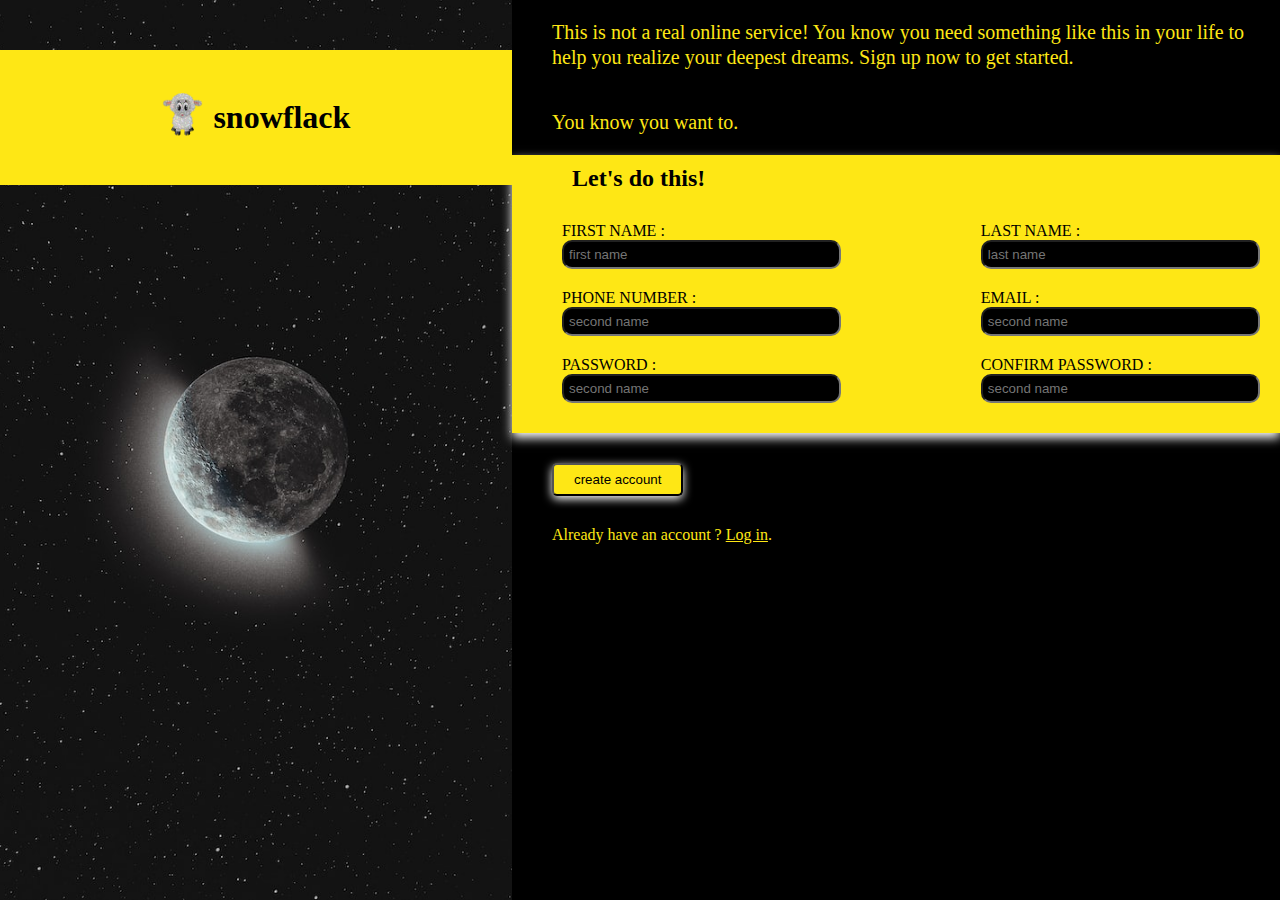
<file: index.html>
<!DOCTYPE html>
<html lang="en">

<head>
    <meta charset="UTF-8">
    <meta http-equiv="X-UA-Compatible" content="IE=edge">
    <meta name="viewport" content="width=device-width, initial-scale=1.0">
    <title>Sing-Up Form</title>
    <link rel="stylesheet" href="style.css">
</head>

<body>
    <div class="full">
        <div class="left">
            <img src="daniel-castellon-OyGLhrZmHLQ-unsplash.jpg" alt="">
            <div class="logo">
                <img src="animals-g70308c87e_1920.png" alt="" height="50px">
                <h1>snowflack</h1>
            </div>
        </div>
        <div class="right">

            <div class="insideright">
                <p>This is not a real online service! You know you need something like this in your life to help you realize your deepest dreams. Sign up now to get started.</p>
                <p class="remote-text">You know you want to.</p>
            </div>
            <form action='' method='' id='form'>

                <p class="formheading">Let's do this!</p>
                <div class="input">
                    <label for="first-name">FIRST NAME :</label>
                    <input type="text" name="first-name" id="first-name" placeholder="first name" required>
                </div>
                <div class="input">
                    <!-- <label for="secondname">SECOND NAME</label>
                    <input type="text" placeholder="second name"> -->
                    <label for="last-name">LAST NAME :</label>
                    <input type="text" name="last-name" id="last-name" placeholder="last name" required>
                </div>
                <div class="input">
                    <label for="phone-number">PHONE NUMBER :</label>
                    <input type="tel" name="phone-number" id="phone-number" placeholder="second name" required  pattern='[0-9]{10}'>
                </div>
                <div class="input">
                    <label for="email">EMAIL :</label>
                    <input type="text" name="email" id="email" placeholder="second name" required>
                </div>
                <div class="input">
                    <label for="password">PASSWORD :</label>
                    <input type="password" name="password" id="password" placeholder="second name" required>
                </div>
                <div class="input">
                    <label for="confirm-password">CONFIRM PASSWORD :</label>
                    <input type="password" name="consfirm-password" id="confirm-password" placeholder="second name" required>
                </div>

            </form>
            <button type="submit" class="button" form="form" >create account</button>

            <p id="signin">Already have an account ? <a href="#">Log in</a>.</p>
        </div>

    </div>
</body>

</html>
</file>
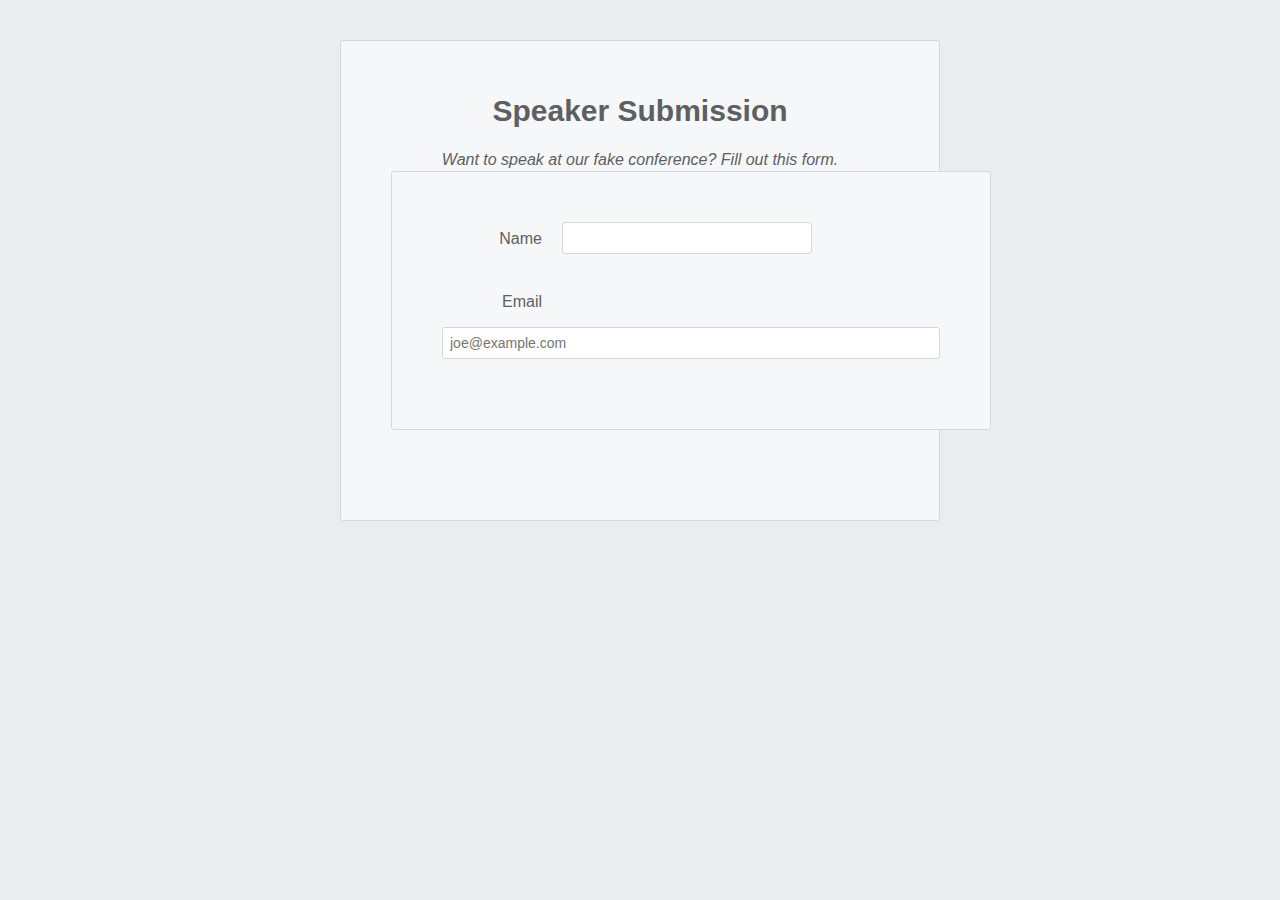
<file: exampleform/form.html>
<!DOCTYPE html>
<html lang='en'>
  <head>
    <meta charset='UTF-8'/>
    <title>Speaker Submission</title>
    <link rel='stylesheet' href='style.css'/>
  </head>
  <body>
    <header class='speaker-form-header'>
      <h1>Speaker Submission</h1>
      <p><em>Want to speak at our fake conference? Fill out
        this form.</em></p>
      <form action='' method='get' class='speaker-form'>
        <div class='form-row'>
          <label for='full-name'>Name</label>
          <input id='full-name' name='full-name' type='text'/>
        </div>
        <div class='form-row'>
          <label for='email'>Email</label>
          <input id='email'
                 name='email'
                 type='email'
                 placeholder='joe@example.com'/>
        </div>
        </form>
    </header>
  </body>
</html>
</file>
<file: style.css>
* {
    margin: 0px;
    color: rgb(254, 231, 21);
    box-sizing: border-box;
}

.full {
    display: flex;
}

.left {
    display: flex;
    width: 40vw;
    /* height: 100vh; */
    /* background: url('daniel-castellon-OyGLhrZmHLQ-unsplash.jpg') center center; */
    background-color: black;

}

.left > img {
    height: 100vh;
    min-width: 40vw;
    object-fit: cover;
}

h1 {
    color: black;
}

.logo {
    display: flex;
    justify-content: center;
    align-items: center;
    gap: 10px;

    background-color: rgb(254, 231, 21);
    position: absolute;
    top: 50px;
    width: 40vw;
    height: 15vh;
}

.right {
    background-color: black;
    height: 100vh;
}


.insideright p {

    font-size: 20px;
    font-weight: lighter;
    padding: 20px;
    padding-left: 40px;
    line-height: 25px;
}

form {
    display: flex;
    flex-wrap: wrap;
    justify-content: space-between;

    padding: 0px 20px 30px 50px;
    gap: 20px;
    background-color: rgb(254, 231, 21);
    box-shadow: 0 5px 10px rgba(255, 255, 255);
}

.formheading {
    color: black;

    font-weight: bolder;
    font-size: x-large;

    width: 100%;

    padding: 10px;

}


.input {
    display: flex;
    flex-flow: column wrap;

    width: 40%;
    /* font-size: 0.7rem; */
    /* text-transform: uppercase; */
}

.input input {
    background-color: black;
    padding: 5px;
    border-radius: 10px;
}

label {
    color: black;
    transform: uppercase;
}

button {
    color: black;
    background-color: rgb(254, 231, 21);
    margin: 30px;
    padding: 7px 20px;
    margin-left: 40px;
    border-radius: 5px;
    box-shadow: 0 3px 10px rgba(255, 255, 255);
}
button:hover{
    color:  rgb(254, 231, 21);
    background-color: black;
}

#signin {
    color: rgb(254, 231, 21);
    padding-left: 40px;
}


@media screen and (max-width: 820px) {
    body {
        flex-direction: column;
        height: auto;
    }

    .full {
        display: block;
    }

    .left {
        min-height: 30vh;
        max-height: 100%;
        width: 100%;

    }

    .insideright p {
        padding: 20px;
    }
    .left > img {
        height: 50vh;
        width: 100vw;
    }

    .logo {
        width: 100vw;
    }

    form {
        width: 100%;
    }

    form>div {
        min-width: 250px;
        width: 40%;
    }

    input {
        width: 100%;
    }
}
</file>
<file: exampleform/style.css>
* {
    margin: 0;
    padding: 0;
    box-sizing: border-box;
  }

  body {
    color: #5D6063;
    background-color: #EAEDF0;
    font-family: "Helvetica", "Arial", sans-serif;
    font-size: 16px;
    line-height: 1.3;

    display: flex;
    flex-direction: column;
    align-items: center;
  }

  .speaker-form-header {
    text-align: center;
    background-color: #F6F7F8;
    border: 1px solid #D6D9DC;
    border-radius: 3px;

    width: 80%;
    margin: 40px 0;
    padding: 50px;
  }

  .speaker-form-header h1 {
    font-size: 30px;
    margin-bottom: 20px;
  }

  .speaker-form {
    background-color: #F6F7F8;
    border: 1px solid #D6D9DC;
    border-radius: 3px;

    width: 80%;
    padding: 50px;
    margin: 0 0 40px 0;
  }

  .form-row {
    margin-bottom: 40px;
    display: flex;
    justify-content: flex-start;
    flex-direction: column;
    flex-wrap: wrap;
  }

  .form-row input[type='text'],.form-row input[type='email'] {
    background-color: #FFFFFF;
    border: 1px solid #D6D9DC;
    border-radius: 3px;
    width: 100%;
    padding: 7px;
    font-size: 14px;
  }

  .form-row label {
    margin-bottom: 15px;
  }

  @media only screen and (min-width: 700px) {
    .speaker-form-header,
    .speaker-form {
      width: 600px;
    }
    .form-row {
      flex-direction: row;
      align-items: flex-start; /* To avoid stretching */
      margin-bottom: 20px;
    }
    .form-row input[type='text'] {
      width: 250px;
      height: initial;
    }
    .form-row label {
      text-align: right;
      width: 120px;
      margin-top: 7px;
      padding-right: 20px;
    }
  }

  /* Change this rule */
.form-row input[type='text'] {
    background-color: #FFFFFF;
    /* ... */
  }

  /* To have another selector */
  .form-row input[type='text'],
  .form-row input[type='email'] {
    background-color: #FFFFFF;
    /* ... */
  }
</file>
